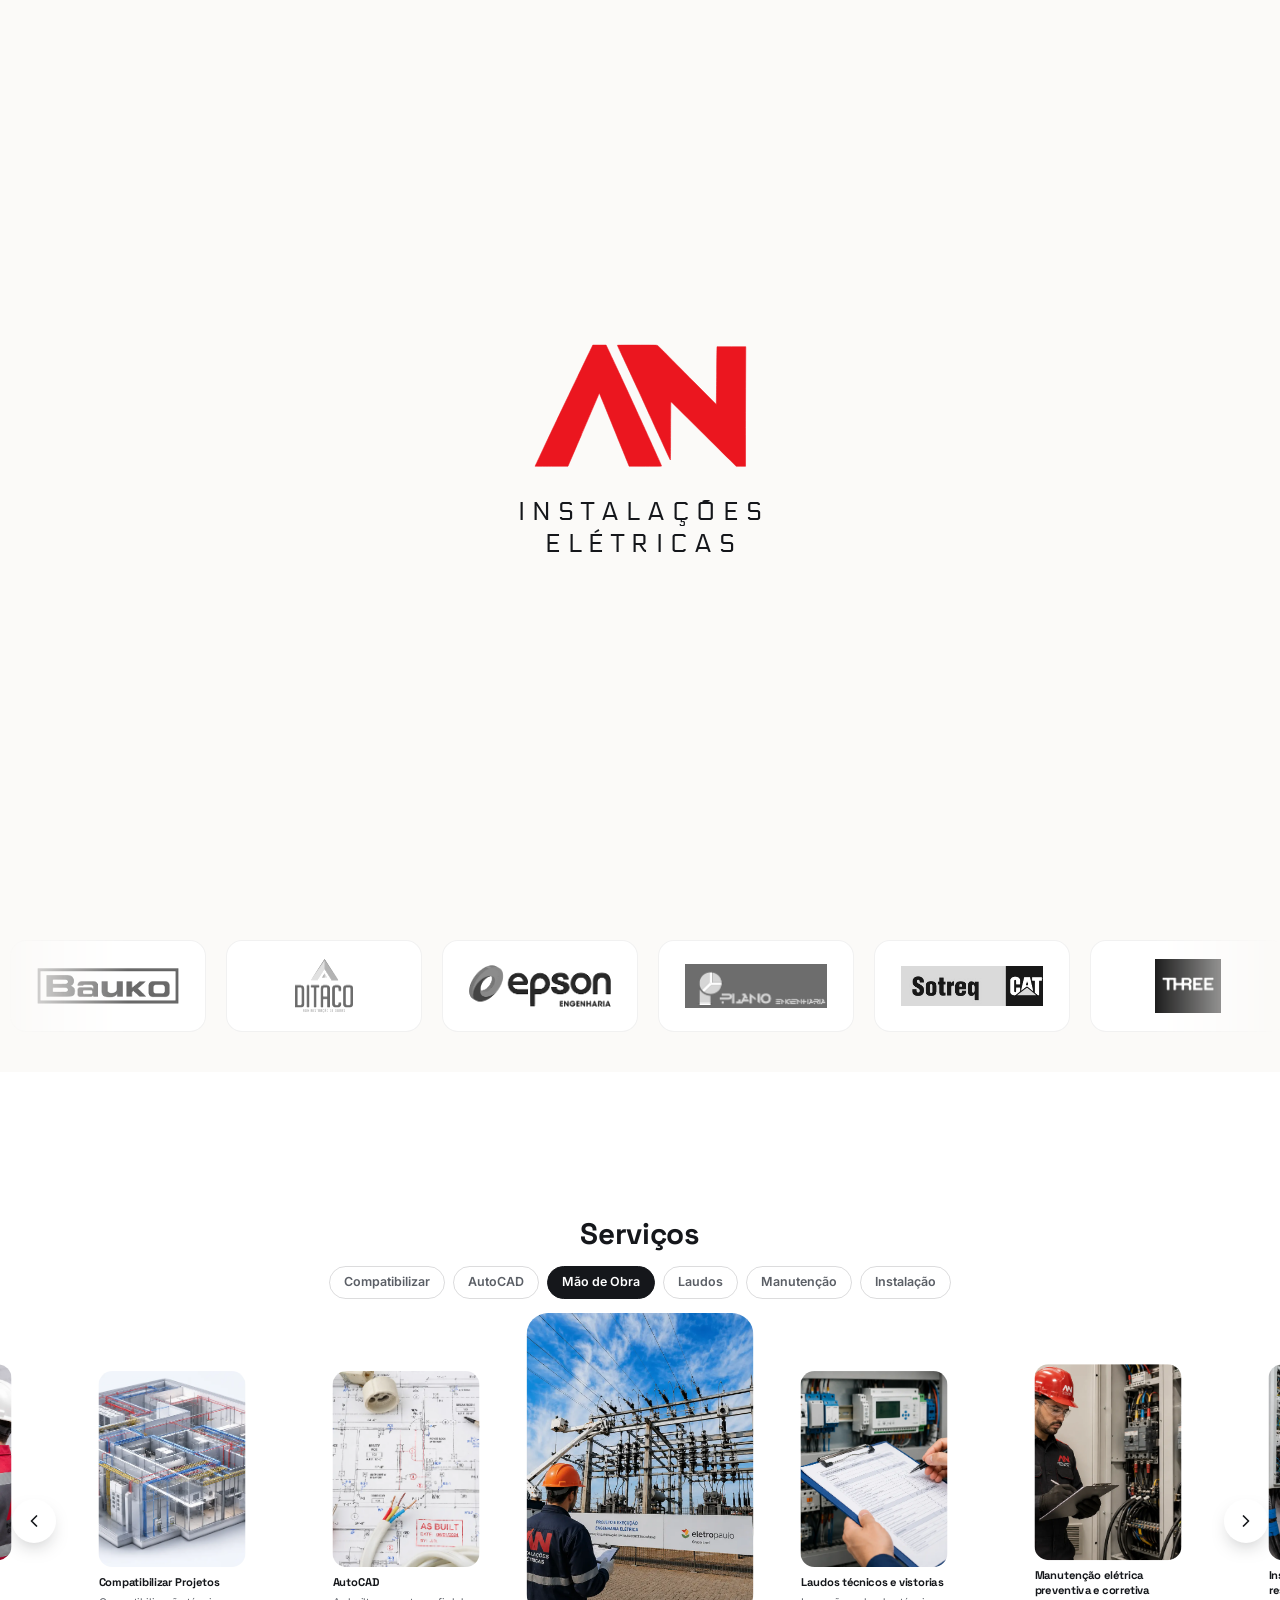
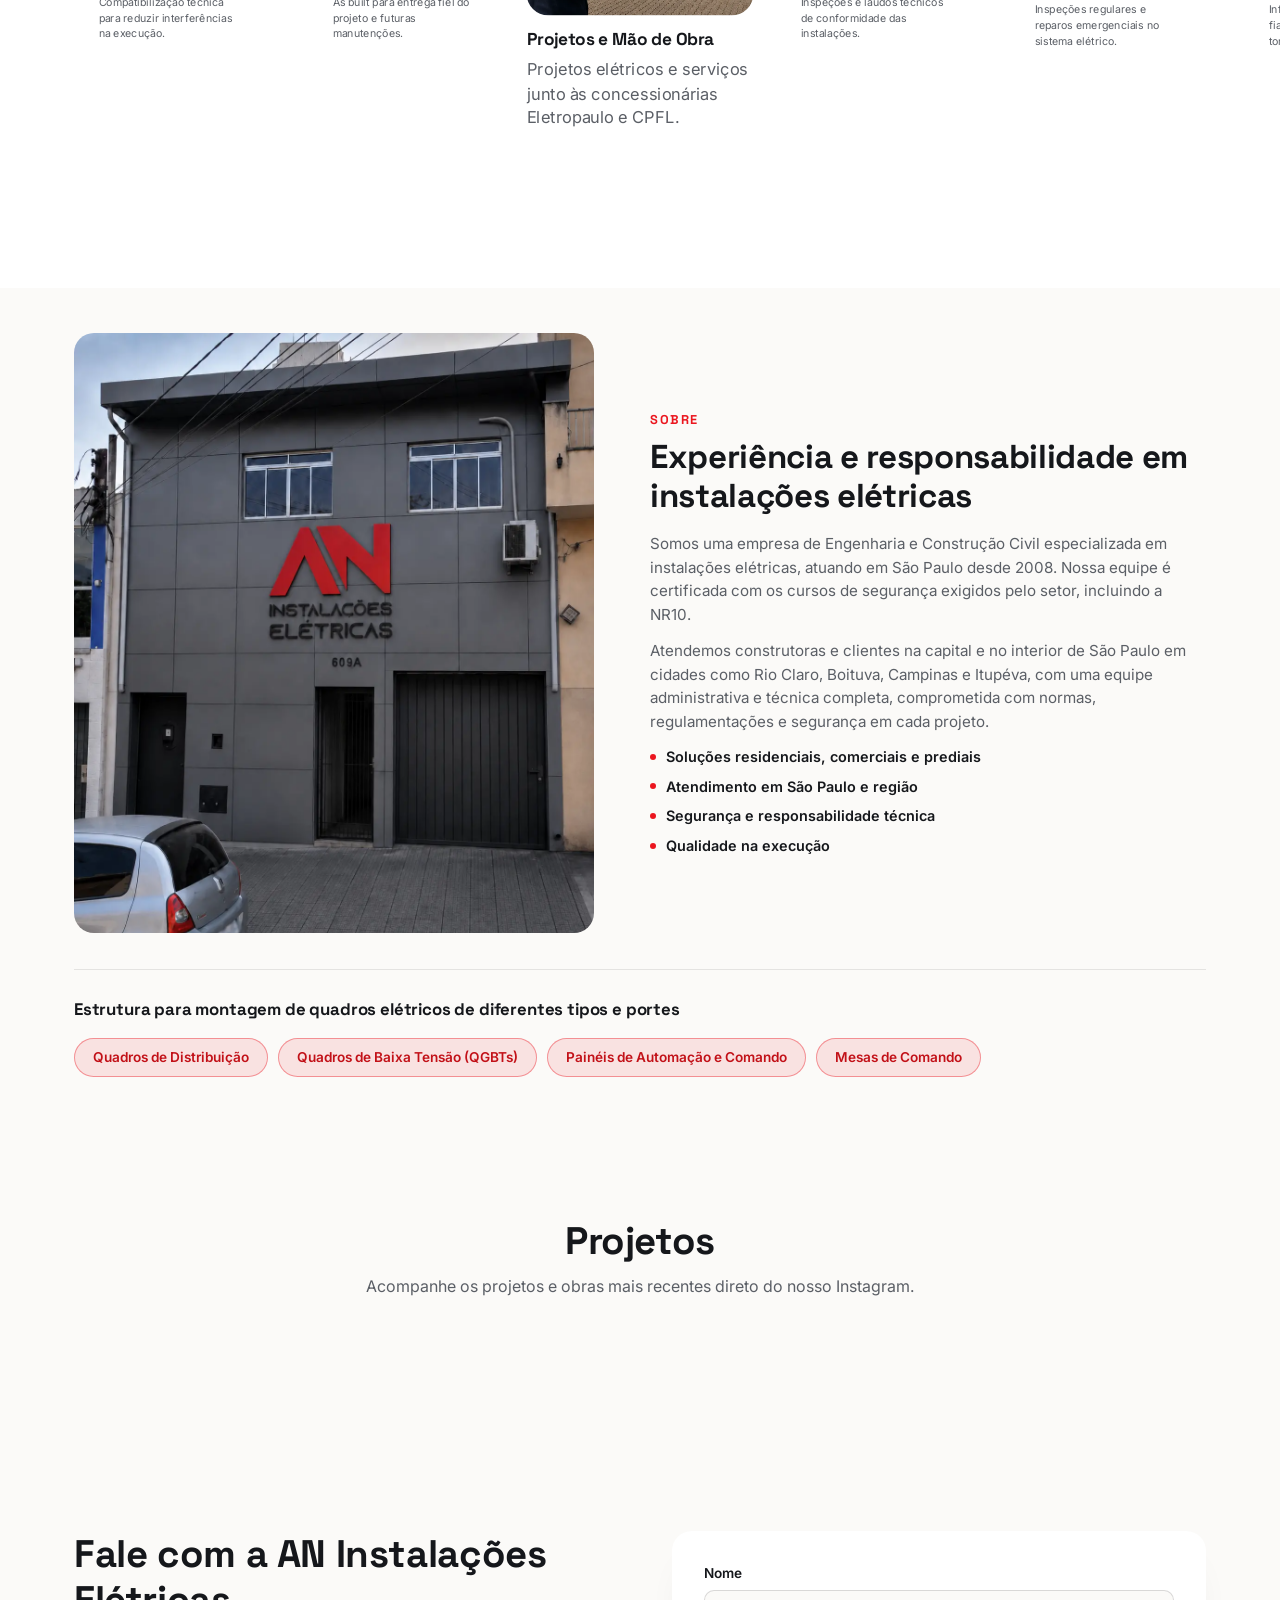
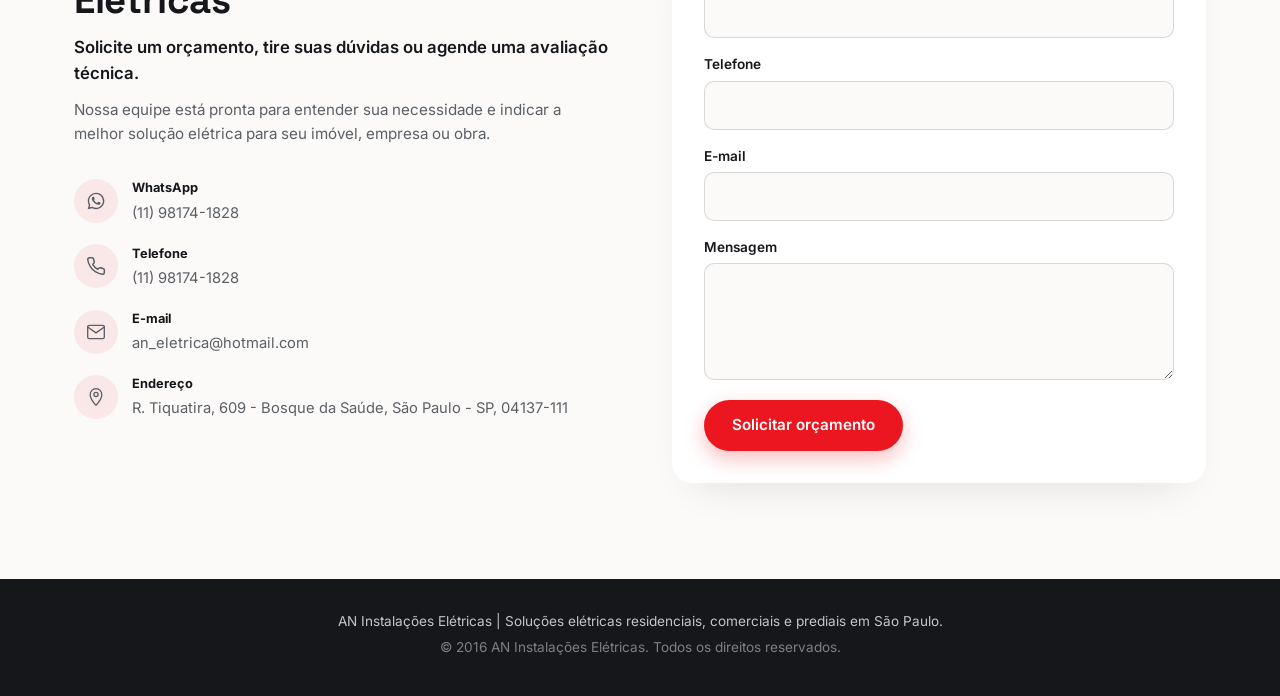
<file: index.html>
<!doctype html>
<html lang="pt-BR">
<head>
<meta charset="UTF-8">
<meta name="viewport" content="width=device-width, initial-scale=1.0">
<title>AN Instalações Elétricas | Instalações e Manutenção Elétrica em São Paulo</title>
<meta name="description" content="Empresa de instalações elétricas em São Paulo com mais de 18 anos de experiência. Projetos, manutenção elétrica, laudos, vistorias e soluções para residências e empresas.">

<meta property="og:type" content="website">
<meta property="og:locale" content="pt_BR">
<meta property="og:site_name" content="AN Instalações Elétricas">
<meta property="og:title" content="AN Instalações Elétricas | Instalações e Manutenção Elétrica em São Paulo">
<meta property="og:description" content="Empresa de instalações elétricas em São Paulo com mais de 18 anos de experiência. Projetos, manutenção elétrica, laudos, vistorias e soluções para residências e empresas.">
<meta property="og:image" content="logo.webp">
<!-- TODO: definir og:url quando o domínio final for escolhido -->

<link rel="icon" href="logo.webp" type="image/webp">

<link rel="preconnect" href="https://fonts.googleapis.com">
<link rel="preconnect" href="https://fonts.gstatic.com" crossorigin>
<link href="https://fonts.googleapis.com/css2?family=Space+Grotesk:wght@500;600;700&family=Inter:wght@400;500;600;700;800&family=Electrolize&display=swap" rel="stylesheet">

<link rel="stylesheet" href="style.css">

<!-- ═══════════ Schema.org LocalBusiness ═══════════ -->
<script type="application/ld+json">
{
  "@context": "https://schema.org",
  "@type": "LocalBusiness",
  "name": "AN Instalações Elétricas",
  "legalName": "AN Instalações Elétricas",
  "taxID": "09.420.215/0001-36",
  "foundingDate": "2008-02-11",
  "description": "Empresa de instalações elétricas em São Paulo, especializada em projetos, manutenções, vistorias, laudos e soluções elétricas residenciais, comerciais e prediais.",
  "telephone": "+55 11 98174-1828",
  "email": "an_eletrica@hotmail.com",
  "address": {
    "@type": "PostalAddress",
    "streetAddress": "R. Tiquatira, 609 - Bosque da Saúde",
    "addressLocality": "São Paulo",
    "addressRegion": "SP",
    "postalCode": "04137-111",
    "addressCountry": "BR"
  },
  "areaServed": {
    "@type": "City",
    "name": "São Paulo"
  },
  "priceRange": "$$",
  "serviceType": [
    "Instalações elétricas",
    "Manutenção elétrica",
    "Projetos elétricos",
    "Laudos elétricos",
    "Vistorias elétricas",
    "Quadros elétricos",
    "Painéis elétricos"
  ]
}
</script>

<!-- ═══════════ Google Tag Manager ═══════════ -->
<!-- TODO: colar aqui o snippet <head> do GTM (GTM-XXXXXXX) -->
</head>
<body class="is-loading">

<!-- TODO: colar aqui o snippet <body> (noscript) do Google Tag Manager -->

<!-- ═══════════ Preloader ═══════════ -->
<div class="preloader" id="preloader">
  <svg class="logo-icon" viewBox="0 0 1080 650" xmlns="http://www.w3.org/2000/svg">
    <g transform="translate(0,650) scale(0.1,-0.1)">
      <path pathLength="100" d="M3027 6083 c-31 -65 -112 -233 -180 -373 -69 -140 -170 -349 -225
-465 -54 -115 -185 -388 -290 -605 -330 -687 -914 -1907 -1012 -2115 -21 -44
-66 -138 -100 -210 -139 -290 -442 -932 -595 -1260 -18 -38 -88 -187 -155
-330 -67 -143 -144 -307 -171 -364 -27 -57 -49 -106 -49 -108 0 -2 363 -2 807
-1 l807 3 88 205 c49 113 143 331 210 485 66 154 135 314 153 355 18 41 111
257 205 480 168 395 698 1635 725 1695 7 17 39 91 70 165 32 74 64 151 72 170
12 26 17 31 23 19 5 -8 66 -154 135 -325 69 -170 154 -379 189 -464 139 -339
371 -911 484 -1190 65 -162 193 -477 285 -700 91 -223 210 -515 264 -650 l99
-245 797 -3 c603 -1 797 1 797 10 0 12 -60 150 -180 413 -89 194 -325 718
-425 940 -137 305 -159 355 -262 580 -58 127 -145 316 -193 420 -119 258 -239
519 -294 643 -67 150 -519 1128 -696 1507 -59 127 -150 322 -203 435 -162 349
-184 396 -329 703 l-142 297 -326 0 -327 0 -56 -117z M4290 6191 c0 -4 24 -59
54 -122 29 -63 113 -242 186 -399 73 -157 179 -384 235 -505 155 -331 233
-499 285 -615 26 -58 65 -141 85 -185 21 -44 89 -190 152 -325 64 -135 184
-396 268 -580 84 -184 237 -519 340 -745 103 -225 222 -486 265 -580 42 -93
99 -215 125 -270 26 -55 88 -190 137 -300 103 -227 280 -614 388 -847 41 -87
77 -158 82 -158 4 0 9 415 9 923 1 507 3 942 3 967 1 25 3 254 4 508 1 276 6
462 11 460 5 -1 58 -50 118 -107 91 -88 1889 -1871 2817 -2793 l269 -268 228
0 229 0 0 1553 c0 855 3 2175 7 2935 l6 1382 -705 0 -706 0 -6 -142 c-3 -79
-9 -597 -12 -1153 -4 -555 -10 -1129 -13 -1274 l-6 -264 -1095 1104 c-602 607
-1243 1254 -1425 1438 -218 220 -344 340 -370 352 -38 18 -83 19 -1002 19
-530 0 -963 -4 -963 -9z"/>
    </g>
  </svg>
  <div class="wordmark">
    <div class="wordmark-line" data-text="INSTALAÇÕES" data-line="0"></div>
    <div class="wordmark-line" data-text="ELÉTRICAS" data-line="1"></div>
  </div>
</div>

<!-- ═══════════ Header ═══════════ -->
<header class="site-header">
  <div class="container header-inner">
    <a href="#inicio" class="logo" aria-label="AN Instalações Elétricas — início">
      <svg class="logo-mark" viewBox="0 0 1080 650" xmlns="http://www.w3.org/2000/svg" aria-hidden="true">
        <g transform="translate(0,650) scale(0.1,-0.1)">
          <path d="M3027 6083 c-31 -65 -112 -233 -180 -373 -69 -140 -170 -349 -225
-465 -54 -115 -185 -388 -290 -605 -330 -687 -914 -1907 -1012 -2115 -21 -44
-66 -138 -100 -210 -139 -290 -442 -932 -595 -1260 -18 -38 -88 -187 -155
-330 -67 -143 -144 -307 -171 -364 -27 -57 -49 -106 -49 -108 0 -2 363 -2 807
-1 l807 3 88 205 c49 113 143 331 210 485 66 154 135 314 153 355 18 41 111
257 205 480 168 395 698 1635 725 1695 7 17 39 91 70 165 32 74 64 151 72 170
12 26 17 31 23 19 5 -8 66 -154 135 -325 69 -170 154 -379 189 -464 139 -339
371 -911 484 -1190 65 -162 193 -477 285 -700 91 -223 210 -515 264 -650 l99
-245 797 -3 c603 -1 797 1 797 10 0 12 -60 150 -180 413 -89 194 -325 718
-425 940 -137 305 -159 355 -262 580 -58 127 -145 316 -193 420 -119 258 -239
519 -294 643 -67 150 -519 1128 -696 1507 -59 127 -150 322 -203 435 -162 349
-184 396 -329 703 l-142 297 -326 0 -327 0 -56 -117z M4290 6191 c0 -4 24 -59
54 -122 29 -63 113 -242 186 -399 73 -157 179 -384 235 -505 155 -331 233
-499 285 -615 26 -58 65 -141 85 -185 21 -44 89 -190 152 -325 64 -135 184
-396 268 -580 84 -184 237 -519 340 -745 103 -225 222 -486 265 -580 42 -93
99 -215 125 -270 26 -55 88 -190 137 -300 103 -227 280 -614 388 -847 41 -87
77 -158 82 -158 4 0 9 415 9 923 1 507 3 942 3 967 1 25 3 254 4 508 1 276 6
462 11 460 5 -1 58 -50 118 -107 91 -88 1889 -1871 2817 -2793 l269 -268 228
0 229 0 0 1553 c0 855 3 2175 7 2935 l6 1382 -705 0 -706 0 -6 -142 c-3 -79
-9 -597 -12 -1153 -4 -555 -10 -1129 -13 -1274 l-6 -264 -1095 1104 c-602 607
-1243 1254 -1425 1438 -218 220 -344 340 -370 352 -38 18 -83 19 -1002 19
-530 0 -963 -4 -963 -9z"/>
        </g>
      </svg>
      <span class="logo-text"><strong>Instalações Elétricas</strong></span>
    </a>

    <nav class="nav-menu" id="navMenu">
      <a href="#inicio">Início</a>
      <a href="#clientes">Clientes</a>
      <a href="#servicos">Serviços</a>
      <a href="#sobre">Sobre</a>
      <a href="#projetos">Projetos</a>
      <a href="#contato">Contato</a>
    </nav>

    <div class="header-actions">
      <a href="#contato" class="btn btn-primary btn-sm">Solicitar orçamento</a>
      <button class="nav-toggle" id="navToggle" aria-label="Abrir menu" aria-expanded="false" aria-controls="navMenu">
        <span></span><span></span><span></span>
      </button>
    </div>
  </div>
</header>

<main>
  <!-- ═══════════ Hero / Início ═══════════ -->
  <section id="inicio" class="hero">
    <div class="hero-carousel" id="heroCarousel" aria-hidden="true">
      <div class="hero-carousel-timer">
        <span class="hero-timer-bar"></span>
        <span class="hero-timer-bar"></span>
        <span class="hero-timer-bar"></span>
      </div>

      <div class="hero-slide is-active">
        <img src="imghero.jpg" alt="Obra com infraestrutura elétrica e hidráulica aparente" loading="eager">
      </div>
      <div class="hero-slide">
        <img src="img2.webp" alt="Quadro elétrico aberto com fiação e disjuntores" loading="lazy">
      </div>
      <div class="hero-slide">
        <img src="img3.jpg" alt="Obra com infraestrutura hidráulica e elétrica subterrânea" loading="lazy">
      </div>
    </div>

    <div class="container hero-inner">
      <div class="hero-actions">
        <a href="https://wa.me/5511981741828?text=Ol%C3%A1!%20Gostaria%20de%20solicitar%20um%20or%C3%A7amento." class="btn btn-whatsapp" data-track="click_whatsapp" target="_blank" rel="noopener">
          <svg viewBox="0 0 24 24" width="20" height="20" aria-hidden="true"><path fill="currentColor" d="M12.04 2C6.58 2 2.13 6.45 2.13 11.91c0 1.75.46 3.39 1.26 4.81L2 22l5.42-1.42a9.86 9.86 0 0 0 4.62 1.18h.01c5.46 0 9.9-4.45 9.9-9.91 0-2.65-1.03-5.14-2.9-7.01A9.82 9.82 0 0 0 12.04 2m0 1.67c2.2 0 4.26.86 5.82 2.42a8.19 8.19 0 0 1 2.41 5.82c0 4.54-3.7 8.24-8.25 8.24a8.2 8.2 0 0 1-4.19-1.15l-.3-.18-3.12.82.83-3.04-.2-.31a8.18 8.18 0 0 1-1.25-4.36c0-4.55 3.7-8.26 8.25-8.26M8.53 6.87c-.17 0-.45.06-.68.32-.23.25-.9.88-.9 2.14 0 1.26.92 2.48 1.05 2.65.13.17 1.8 2.87 4.45 3.91 2.2.87 2.65.7 3.13.65.48-.04 1.55-.63 1.77-1.24.22-.61.22-1.13.15-1.24-.06-.11-.24-.17-.5-.3-.26-.13-1.55-.77-1.79-.86-.24-.09-.41-.13-.59.13-.17.26-.67.86-.82 1.03-.15.17-.3.19-.56.06-.26-.13-1.09-.4-2.08-1.28-.77-.68-1.29-1.53-1.44-1.79-.15-.26-.02-.4.11-.53.12-.12.26-.3.39-.45.13-.15.17-.26.26-.43.09-.17.04-.32-.02-.45-.06-.13-.59-1.45-.82-1.98-.21-.51-.42-.44-.59-.45-.15-.01-.32-.01-.49-.01Z"/></svg>
          Falar no WhatsApp
        </a>
      </div>
    </div>
  </section>

  <!-- ═══════════ Clientes ═══════════ -->
  <section id="clientes" class="clientes-strip">
    <div class="clientes-viewport">
      <div class="clientes-track">
        <div class="clientes-group">
          <div class="cliente-logo"><img src="logos-clientes/bauko.png" alt="Bauko" loading="lazy"></div>
          <div class="cliente-logo"><img src="logos-clientes/ditaco.png" alt="Ditaco Administração de Obras" loading="lazy"></div>
          <div class="cliente-logo"><img src="logos-clientes/epson-engenharia.png" alt="Epson Engenharia" loading="lazy"></div>
          <div class="cliente-logo"><img src="logos-clientes/plano-engenharia.gif" alt="Plano Engenharia" loading="lazy"></div>
          <div class="cliente-logo"><img src="logos-clientes/sotreq-cat.jpg" alt="Sotreq Cat" loading="lazy"></div>
          <div class="cliente-logo"><img src="logos-clientes/three.jpg" alt="Three" loading="lazy"></div>
          <div class="cliente-logo"><img src="logos-clientes/thz.jpg" alt="TH7" loading="lazy"></div>
          <div class="cliente-logo"><img src="logos-clientes/unisa.png" alt="Unisa - Universidade Santo Amaro" loading="lazy"></div>
        </div>
        <div class="clientes-group" aria-hidden="true">
          <div class="cliente-logo"><img src="logos-clientes/bauko.png" alt="" loading="lazy"></div>
          <div class="cliente-logo"><img src="logos-clientes/ditaco.png" alt="" loading="lazy"></div>
          <div class="cliente-logo"><img src="logos-clientes/epson-engenharia.png" alt="" loading="lazy"></div>
          <div class="cliente-logo"><img src="logos-clientes/plano-engenharia.gif" alt="" loading="lazy"></div>
          <div class="cliente-logo"><img src="logos-clientes/sotreq-cat.jpg" alt="" loading="lazy"></div>
          <div class="cliente-logo"><img src="logos-clientes/three.jpg" alt="" loading="lazy"></div>
          <div class="cliente-logo"><img src="logos-clientes/thz.jpg" alt="" loading="lazy"></div>
          <div class="cliente-logo"><img src="logos-clientes/unisa.png" alt="" loading="lazy"></div>
        </div>
      </div>
    </div>
  </section>

  <!-- ═══════════ Serviços ═══════════ -->
  <section id="servicos" class="servicos">
    <div class="container">
      <div class="servicos-head">
        <h2 class="servicos-title">Serviços</h2>
        <p class="visually-hidden">Soluções elétricas completas para sua residência, empresa ou obra. A AN Instalações Elétricas oferece serviços técnicos para instalações, manutenções, projetos, vistorias e adequações elétricas em São Paulo.</p>
      </div>

      <div class="servicos-chips">
        <button type="button" class="servico-chip" data-index="0">Compatibilizar</button>
        <button type="button" class="servico-chip" data-index="1">AutoCAD</button>
        <button type="button" class="servico-chip" data-index="2">Mão de Obra</button>
        <button type="button" class="servico-chip" data-index="3">Laudos</button>
        <button type="button" class="servico-chip" data-index="4">Manutenção</button>
        <button type="button" class="servico-chip" data-index="5">Instalação</button>
      </div>
    </div>

    <div class="servicos-carousel">
      <button type="button" class="servico-arrow servico-arrow-prev" id="servicosPrev" aria-label="Serviço anterior">
        <svg viewBox="0 0 24 24" width="20" height="20" fill="none" stroke="currentColor" stroke-width="2" stroke-linecap="round" stroke-linejoin="round"><polyline points="15 18 9 12 15 6"/></svg>
      </button>

      <div class="servicos-track" id="servicosTrack">
      <div class="servicos-list" id="servicosList">
        <article class="servico-card">
          <div class="servico-media">
            <img src="serviços/compatibilizacao-projetos.webp" alt="Compatibilização de projetos elétricos" loading="lazy" draggable="false">
          </div>
          <div class="servico-info">
            <h3>Compatibilizar Projetos</h3>
            <p>Compatibilização técnica para reduzir interferências na execução.</p>
          </div>
        </article>

        <article class="servico-card">
          <div class="servico-media">
            <img src="serviços/asbuilt.webp" alt="Projeto as built em AutoCAD" loading="lazy" draggable="false">
          </div>
          <div class="servico-info">
            <h3>AutoCAD</h3>
            <p>As built para entrega fiel do projeto e futuras manutenções.</p>
          </div>
        </article>

        <article class="servico-card">
          <div class="servico-media">
            <img src="serviços/projetos-mao-de-obra.webp" alt="Projeto elétrico e execução junto às concessionárias" loading="lazy" draggable="false">
          </div>
          <div class="servico-info">
            <h3>Projetos e Mão de Obra</h3>
            <p>Projetos elétricos e serviços junto às concessionárias Eletropaulo e CPFL.</p>
          </div>
        </article>

        <article class="servico-card">
          <div class="servico-media">
            <img src="serviços/laudo-vistoria.webp" alt="Laudo técnico e vistoria elétrica" loading="lazy" draggable="false">
          </div>
          <div class="servico-info">
            <h3>Laudos técnicos e vistorias</h3>
            <p>Inspeções e laudos técnicos de conformidade das instalações.</p>
          </div>
        </article>

        <article class="servico-card">
          <div class="servico-media">
            <img src="serviços/manutencao-preventiva-corretiva.webp" alt="Manutenção elétrica preventiva e corretiva" loading="lazy" draggable="false">
          </div>
          <div class="servico-info">
            <h3>Manutenção elétrica preventiva e corretiva</h3>
            <p>Inspeções regulares e reparos emergenciais no sistema elétrico.</p>
          </div>
        </article>

        <article class="servico-card">
          <div class="servico-media">
            <img src="serviços/instalacao-residencial-predial.webp" alt="Instalação elétrica residencial e predial" loading="lazy" draggable="false">
          </div>
          <div class="servico-info">
            <h3>Instalação elétrica residencial e predial</h3>
            <p>Infraestrutura completa: fiação, pontos de luz, tomadas e quadros.</p>
          </div>
        </article>
      </div>
      </div>

      <button type="button" class="servico-arrow servico-arrow-next" id="servicosNext" aria-label="Próximo serviço">
        <svg viewBox="0 0 24 24" width="20" height="20" fill="none" stroke="currentColor" stroke-width="2" stroke-linecap="round" stroke-linejoin="round"><polyline points="9 18 15 12 9 6"/></svg>
      </button>
    </div>
  </section>

  <!-- ═══════════ Sobre ═══════════ -->
  <section id="sobre" class="sobre">
    <div class="container">
      <div class="sobre-top">
        <div class="sobre-image">
          <img src="sobre nós/sobre.webp" alt="Sede da AN Instalações Elétricas em São Paulo" loading="lazy">
        </div>
        <div class="sobre-content">
          <span class="sobre-eyebrow">Sobre</span>
          <h2 class="sobre-title">Experiência e responsabilidade em instalações elétricas</h2>
          <p>Somos uma empresa de Engenharia e Construção Civil especializada em instalações elétricas, atuando em São Paulo desde 2008. Nossa equipe é certificada com os cursos de segurança exigidos pelo setor, incluindo a NR10.</p>
          <p>Atendemos construtoras e clientes na capital e no interior de São Paulo em cidades como Rio Claro, Boituva, Campinas e Itupéva, com uma equipe administrativa e técnica completa, comprometida com normas, regulamentações e segurança em cada projeto.</p>

          <ul class="sobre-diferenciais">
            <li>Soluções residenciais, comerciais e prediais</li>
            <li>Atendimento em São Paulo e região</li>
            <li>Segurança e responsabilidade técnica</li>
            <li>Qualidade na execução</li>
          </ul>
        </div>
      </div>

      <div class="sobre-quadros">
        <h3>Estrutura para montagem de quadros elétricos de diferentes tipos e portes</h3>
        <ul class="sobre-quadros-list">
          <li>Quadros de Distribuição</li>
          <li>Quadros de Baixa Tensão (QGBTs)</li>
          <li>Painéis de Automação e Comando</li>
          <li>Mesas de Comando</li>
        </ul>
      </div>
    </div>
  </section>

  <!-- ═══════════ Projetos ═══════════ -->
  <section id="projetos" class="projetos">
    <div class="container">
      <div class="projetos-head">
        <h2 class="projetos-title">Projetos</h2>
        <p class="projetos-subtitle">Acompanhe os projetos e obras mais recentes direto do nosso Instagram.</p>
      </div>

      <div class="instagram-feed" id="instagramFeed">
        <!-- Elfsight Instagram Feed | Untitled Instagram Feed -->
        <script src="https://elfsightcdn.com/platform.js" async></script>
        <div class="elfsight-app-44bc2db8-6b4a-458e-863a-14f435dfb510" data-elfsight-app-lazy></div>
      </div>
    </div>
  </section>

  <!-- ═══════════ Contato ═══════════ -->
  <section id="contato" class="contato">
    <div class="container contato-inner">
      <div class="contato-content">
        <h2 class="contato-title">Fale com a AN Instalações Elétricas</h2>
        <p class="contato-subtitle">Solicite um orçamento, tire suas dúvidas ou agende uma avaliação técnica.</p>
        <p class="contato-support">Nossa equipe está pronta para entender sua necessidade e indicar a melhor solução elétrica para seu imóvel, empresa ou obra.</p>

        <ul class="contato-info">
          <li>
            <span class="contato-info-icon">
              <svg viewBox="0 0 24 24" width="20" height="20" fill="currentColor"><path d="M12.04 2C6.58 2 2.13 6.45 2.13 11.91c0 1.75.46 3.39 1.26 4.81L2 22l5.42-1.42a9.86 9.86 0 0 0 4.62 1.18h.01c5.46 0 9.9-4.45 9.9-9.91 0-2.65-1.03-5.14-2.9-7.01A9.82 9.82 0 0 0 12.04 2m0 1.67c2.2 0 4.26.86 5.82 2.42a8.19 8.19 0 0 1 2.41 5.82c0 4.54-3.7 8.24-8.25 8.24a8.2 8.2 0 0 1-4.19-1.15l-.3-.18-3.12.82.83-3.04-.2-.31a8.18 8.18 0 0 1-1.25-4.36c0-4.55 3.7-8.26 8.25-8.26M8.53 6.87c-.17 0-.45.06-.68.32-.23.25-.9.88-.9 2.14 0 1.26.92 2.48 1.05 2.65.13.17 1.8 2.87 4.45 3.91 2.2.87 2.65.7 3.13.65.48-.04 1.55-.63 1.77-1.24.22-.61.22-1.13.15-1.24-.06-.11-.24-.17-.5-.3-.26-.13-1.55-.77-1.79-.86-.24-.09-.41-.13-.59.13-.17.26-.67.86-.82 1.03-.15.17-.3.19-.56.06-.26-.13-1.09-.4-2.08-1.28-.77-.68-1.29-1.53-1.44-1.79-.15-.26-.02-.4.11-.53.12-.12.26-.3.39-.45.13-.15.17-.26.26-.43.09-.17.04-.32-.02-.45-.06-.13-.59-1.45-.82-1.98-.21-.51-.42-.44-.59-.45-.15-.01-.32-.01-.49-.01Z"/></svg>
            </span>
            <div>
              <strong>WhatsApp</strong>
              <a href="https://wa.me/5511981741828?text=Ol%C3%A1!%20Gostaria%20de%20solicitar%20um%20or%C3%A7amento." data-track="click_whatsapp" target="_blank" rel="noopener">(11) 98174-1828</a>
            </div>
          </li>
          <li>
            <span class="contato-info-icon">
              <svg viewBox="0 0 24 24" width="20" height="20" fill="none" stroke="currentColor" stroke-width="1.8" stroke-linecap="round" stroke-linejoin="round"><path d="M22 16.92v3a2 2 0 0 1-2.18 2 19.79 19.79 0 0 1-8.63-3.07 19.5 19.5 0 0 1-6-6 19.79 19.79 0 0 1-3.07-8.67A2 2 0 0 1 4.11 2h3a2 2 0 0 1 2 1.72c.13.96.36 1.9.7 2.81a2 2 0 0 1-.45 2.11L8.09 9.91a16 16 0 0 0 6 6l1.27-1.27a2 2 0 0 1 2.11-.45c.9.34 1.85.57 2.81.7A2 2 0 0 1 22 16.92Z"/></svg>
            </span>
            <div>
              <strong>Telefone</strong>
              <a href="tel:+5511981741828" data-track="click_phone">(11) 98174-1828</a>
            </div>
          </li>
          <li>
            <span class="contato-info-icon">
              <svg viewBox="0 0 24 24" width="20" height="20" fill="none" stroke="currentColor" stroke-width="1.6" stroke-linecap="round" stroke-linejoin="round"><rect x="2" y="4" width="20" height="16" rx="2"/><path d="M2 6l10 7 10-7"/></svg>
            </span>
            <div>
              <strong>E-mail</strong>
              <a href="mailto:an_eletrica@hotmail.com" data-track="click_email">an_eletrica@hotmail.com</a>
            </div>
          </li>
          <li>
            <span class="contato-info-icon">
              <svg viewBox="0 0 24 24" width="20" height="20" fill="none" stroke="currentColor" stroke-width="1.6" stroke-linecap="round" stroke-linejoin="round"><path d="M12 22s7-7.5 7-13a7 7 0 1 0-14 0c0 5.5 7 13 7 13z"/><circle cx="12" cy="9" r="2.5"/></svg>
            </span>
            <div>
              <strong>Endereço</strong>
              <span>R. Tiquatira, 609 - Bosque da Saúde, São Paulo - SP, 04137-111</span>
            </div>
          </li>
        </ul>
      </div>

      <form class="contato-form" id="contatoForm" action="https://formsubmit.co/an_eletrica@hotmail.com" method="POST">
        <input type="hidden" name="_subject" value="Novo contato pelo site — AN Instalações Elétricas">
        <input type="hidden" name="_template" value="table">

        <label>
          Nome
          <input type="text" name="nome" required>
        </label>
        <label>
          Telefone
          <input type="tel" name="telefone" required>
        </label>
        <label>
          E-mail
          <input type="email" name="email" required>
        </label>
        <label>
          Mensagem
          <textarea name="mensagem" rows="4" required></textarea>
        </label>

        <button type="submit" class="btn btn-primary">Solicitar orçamento</button>
      </form>
    </div>
  </section>
</main>

<footer class="site-footer">
  <div class="container footer-inner">
    <p>AN Instalações Elétricas | Soluções elétricas residenciais, comerciais e prediais em São Paulo.</p>
    <p class="footer-copy">© 2016 AN Instalações Elétricas. Todos os direitos reservados.</p>
  </div>
</footer>

<script src="script.js?v=20260720"></script>
</body>
</html>
</file>
<file: style.css>
/* ═══════════════════════════════════════════════
   A.N. Instalações Elétricas — style.css
   ═══════════════════════════════════════════════ */

/* ---------- Reset ---------- */
*, *::before, *::after { box-sizing: border-box; }
html { scroll-behavior: smooth; }
body, h1, h2, h3, h4, p, ul, figure { margin: 0; }
ul { list-style: none; padding: 0; }
img, video { max-width: 100%; display: block; }
a { text-decoration: none; color: inherit; }
button { font: inherit; border: none; background: none; cursor: pointer; }

.visually-hidden {
  position: absolute !important;
  width: 1px; height: 1px;
  padding: 0; margin: -1px;
  overflow: hidden;
  clip: rect(0, 0, 0, 0);
  white-space: nowrap;
  border: 0;
}

/* ---------- Variáveis ---------- */
:root {
  --color-primary: #EB161F;
  --color-primary-dark: #C21118;
  --color-dark: #15171B;
  --color-bg: #FBFAF8;
  --color-bg-rgb: 251, 250, 248;
  --color-bg-alt: #F1F0EC;
  --color-text: #1A1A1A;
  --color-text-muted: #5B5F66;
  --color-whatsapp: #25D366;

  --font-body: 'Inter', sans-serif;
  --font-heading: 'Space Grotesk', sans-serif;
  --font-display: 'Electrolize', sans-serif;

  --container-width: 1180px;
  --header-height: 84px;
}

body {
  font-family: var(--font-body);
  color: var(--color-text);
  background: var(--color-bg);
  line-height: 1.5;
}

h1, h2, h3, .logo-text {
  font-family: var(--font-heading);
  letter-spacing: -0.01em;
}

body.is-loading { overflow: hidden; height: 100vh; height: 100dvh; }

.container {
  width: 100%;
  max-width: var(--container-width);
  margin-inline: auto;
  padding-inline: 24px;
}

section, .site-footer { scroll-margin-top: var(--header-height); }

/* ---------- Botões ---------- */
.btn {
  display: inline-flex;
  align-items: center;
  gap: 8px;
  padding: 14px 28px;
  border-radius: 999px;
  font-weight: 600;
  font-size: 0.95rem;
  transition: transform 0.2s ease, box-shadow 0.2s ease, background 0.2s ease;
  white-space: nowrap;
}
.btn:hover { transform: translateY(-2px); }

.btn-primary {
  background: var(--color-primary);
  color: #fff;
  box-shadow: 0 8px 20px rgba(235, 22, 31, 0.28);
}
.btn-primary:hover { background: var(--color-primary-dark); }

.btn-whatsapp {
  background: var(--color-whatsapp);
  color: #fff;
  box-shadow: 0 8px 20px rgba(37, 211, 102, 0.28);
}
.btn-whatsapp:hover { background: #1fb856; }

.btn-sm { padding: 10px 20px; font-size: 0.85rem; }

/* ---------- Preloader ---------- */
.preloader {
  position: fixed;
  inset: 0;
  display: flex;
  flex-direction: column;
  align-items: center;
  justify-content: center;
  gap: 1.6rem;
  background: var(--color-bg);
  z-index: 999;
  transition: opacity 0.6s ease;
}
.preloader.is-hidden { opacity: 0; pointer-events: none; }

.preloader .logo-icon { width: min(220px, 55vw); height: auto; }
.preloader .logo-icon path {
  fill: var(--color-primary);
  fill-opacity: 0;
  stroke: var(--color-primary);
  stroke-width: 28;
  stroke-linejoin: round;
  stroke-dasharray: 100;
  stroke-dashoffset: 100;
  animation:
    draw-icon 1.1s cubic-bezier(0.65, 0, 0.35, 1) forwards,
    fill-icon 0.5s ease 1.0s forwards;
}
@keyframes draw-icon { to { stroke-dashoffset: 0; } }
@keyframes fill-icon { to { fill-opacity: 1; } }

.preloader .wordmark {
  font-family: var(--font-display);
  text-align: center;
  color: var(--color-dark);
  line-height: 1.25;
}
.preloader .wordmark-line {
  font-size: clamp(1.1rem, 4vw, 1.6rem);
  letter-spacing: 0.28em;
  text-transform: uppercase;
  padding-left: 0.28em;
}
.preloader .wordmark-line .letter {
  display: inline-block;
  opacity: 0;
  transform: translateY(8px);
  animation: letter-in 0.45s ease forwards;
}
@keyframes letter-in { to { opacity: 1; transform: translateY(0); } }

@media (prefers-reduced-motion: reduce) {
  .preloader .logo-icon path { animation: none; stroke-dashoffset: 0; fill-opacity: 1; }
  .preloader .wordmark-line .letter { animation: none; opacity: 1; transform: none; }
  .preloader { transition: opacity 0.2s ease; }
}

/* ---------- Header ---------- */
.site-header {
  position: fixed;
  top: 0;
  left: 0;
  right: 0;
  z-index: 100;
  height: var(--header-height);
  background: rgba(251, 250, 248, 0.85);
  backdrop-filter: blur(8px);
  border-bottom: 1px solid rgba(21, 23, 27, 0.06);
}

.header-inner {
  height: 100%;
  display: flex;
  align-items: center;
  justify-content: space-between;
  gap: 24px;
}

.logo {
  display: flex;
  align-items: center;
  gap: 10px;
  flex-shrink: 0;
}
.logo-mark { width: 48px; height: auto; }
.logo-mark path { fill: var(--color-primary); }
.logo-text {
  font-size: 1.05rem;
  letter-spacing: 0.02em;
  color: var(--color-dark);
  white-space: nowrap;
}
.logo-text strong { font-weight: 800; }

.nav-menu {
  display: flex;
  align-items: center;
  gap: 32px;
  margin-inline: auto;
}
.nav-menu a {
  font-size: 0.92rem;
  font-weight: 500;
  color: var(--color-text);
  position: relative;
  padding: 4px 0;
}
.nav-menu a::after {
  content: '';
  position: absolute;
  left: 0; bottom: 0;
  width: 0; height: 2px;
  background: var(--color-primary);
  transition: width 0.2s ease;
}
.nav-menu a:hover::after { width: 100%; }

.header-actions { display: flex; align-items: center; gap: 16px; }

.nav-toggle {
  display: none;
  flex-direction: column;
  gap: 5px;
  width: 28px;
}
.nav-toggle span {
  display: block;
  height: 2px;
  background: var(--color-dark);
  border-radius: 2px;
  transition: transform 0.25s ease, opacity 0.25s ease;
}
.nav-toggle.is-active span:nth-child(1) { transform: translateY(7px) rotate(45deg); }
.nav-toggle.is-active span:nth-child(2) { opacity: 0; }
.nav-toggle.is-active span:nth-child(3) { transform: translateY(-7px) rotate(-45deg); }

/* ---------- Hero ---------- */
.hero {
  position: relative;
  height: 100vh;
  height: 100dvh;
  overflow: hidden;
  background: var(--color-bg);
}

.hero-carousel {
  position: absolute;
  inset: 0;
  z-index: 0;
  overflow: hidden;
}
.hero-carousel::before {
  /* scrim no topo pra manter a barra de temporizador legível
     independente do brilho da foto que entrar no lugar do placeholder */
  content: '';
  position: absolute;
  top: 0; left: 0; right: 0;
  height: calc(var(--header-height) + 60px);
  background: linear-gradient(to bottom, rgba(21, 23, 27, 0.35), transparent);
  z-index: 3;
  pointer-events: none;
}

.hero-carousel-timer {
  position: absolute;
  top: calc(var(--header-height) + 20px);
  left: 20px;
  right: 20px;
  z-index: 4;
  display: flex;
  gap: 6px;
}
.hero-timer-bar {
  flex: 1;
  height: 3px;
  border-radius: 999px;
  background: rgba(255, 255, 255, 0.45);
  box-shadow: 0 0 0 1px rgba(21, 23, 27, 0.12);
  overflow: hidden;
  position: relative;
}
.hero-timer-bar::after {
  content: '';
  position: absolute;
  inset: 0;
  background: #fff;
  border-radius: inherit;
  transform: scaleX(0);
  transform-origin: left;
}
.hero-timer-bar.is-done::after { transform: scaleX(1); }
.hero-timer-bar.is-active::after {
  animation: hero-timer-fill 5s linear forwards;
}
@keyframes hero-timer-fill {
  from { transform: scaleX(0); }
  to { transform: scaleX(1); }
}
@media (prefers-reduced-motion: reduce) {
  .hero-timer-bar.is-active::after { animation: none; transform: scaleX(1); }
}

.hero-slide {
  position: absolute;
  inset: 0;
  opacity: 0;
  transition: opacity 0.6s ease;
  z-index: 1;
}
.hero-slide.is-active {
  opacity: 1;
  z-index: 2;
}
.hero-slide img {
  width: 100%;
  height: 100%;
  object-fit: cover;
}

.hero-inner {
  position: relative;
  z-index: 1;
  width: 100%;
  height: 100%;
  display: flex;
  align-items: flex-end;
  justify-content: center;
  padding-bottom: clamp(48px, 10vh, 110px);
}

.hero-actions {
  display: flex;
  flex-wrap: wrap;
  justify-content: center;
  gap: 16px;
}

/* ---------- Clientes (carrossel infinito de logos) ---------- */
.clientes-strip {
  background-image: linear-gradient(rgba(241, 240, 236, 0.8), rgba(241, 240, 236, 0.8)), url('backgroundsite.webp');
  background-size: cover;
  background-position: center;
  background-repeat: no-repeat;
  background-attachment: fixed;
  padding-block: 40px;
  overflow: hidden;
}
.clientes-viewport {
  width: 100%;
  overflow: hidden;
  -webkit-mask-image: linear-gradient(to right, transparent, #000 10%, #000 90%, transparent);
  mask-image: linear-gradient(to right, transparent, #000 10%, #000 90%, transparent);
}
.clientes-track {
  display: flex;
  width: max-content;
  animation: clientes-scroll 30s linear infinite;
}
.clientes-strip:hover .clientes-track {
  animation-play-state: paused;
}
.clientes-group {
  display: flex;
  align-items: center;
  flex-shrink: 0;
  gap: 20px;
  padding-inline: 10px;
}
.cliente-logo {
  display: flex;
  align-items: center;
  justify-content: center;
  flex-shrink: 0;
  width: 196px;
  height: 92px;
  padding: 18px 26px;
  border-radius: 16px;
  background: #fff;
  border: 1px solid rgba(21, 23, 27, 0.06);
}
.cliente-logo img {
  max-width: 100%;
  max-height: 100%;
  object-fit: contain;
  filter: grayscale(1) contrast(1.15);
  opacity: 0.9;
  transition: filter 0.25s ease, opacity 0.25s ease;
}
.cliente-logo:hover img {
  filter: grayscale(0);
  opacity: 1;
}

@keyframes clientes-scroll {
  from { transform: translateX(0); }
  to { transform: translateX(-50%); }
}

@media (prefers-reduced-motion: reduce) {
  .clientes-track { animation: none; }
}

/* ---------- Serviços ---------- */
.servicos {
  /* header é fixed e cobre 84px do topo da viewport onde a seção estiver;
     descontamos isso para o conteúdo caber inteiro numa tela, sem scroll */
  min-height: calc(100vh - var(--header-height));
  min-height: calc(100dvh - var(--header-height));
  display: flex;
  flex-direction: column;
  justify-content: center;
  padding-block: clamp(18px, 3.5vh, 56px);
  background: #fff;
}

.servicos-head { margin-bottom: clamp(6px, 1.2vh, 14px); text-align: center; }
.servicos-title {
  font-size: clamp(1.4rem, 1.4vw + 1.3vh, 2.1rem);
  font-weight: 800;
  line-height: 1.15;
  color: var(--color-dark);
}

.servicos-carousel { position: relative; }

.servicos-track {
  overflow-x: auto;
  overflow-y: visible;
  scroll-snap-type: x mandatory;
  padding-block: 4px 32px;
  scrollbar-width: none;
  padding-inline: calc(50% - 105px);
}
.servicos-track::-webkit-scrollbar { display: none; }

.servico-arrow {
  position: absolute;
  top: 50%;
  transform: translateY(-50%);
  z-index: 2;
  display: flex;
  align-items: center;
  justify-content: center;
  width: 44px;
  height: 44px;
  border-radius: 50%;
  background: #fff;
  color: var(--color-dark);
  box-shadow: 0 8px 20px -8px rgba(21, 23, 27, 0.35);
  transition: background 0.2s ease, color 0.2s ease;
}
.servico-arrow:hover { background: var(--color-primary); color: #fff; }
.servico-arrow-prev { left: 12px; }
.servico-arrow-next { right: 12px; }

@media (max-width: 640px) {
  .servico-arrow { width: 36px; height: 36px; }
  .servico-arrow-prev { left: 6px; }
  .servico-arrow-next { right: 6px; }
}

.servicos-list {
  display: flex;
  align-items: center;
  gap: 24px;
}

.servico-card {
  scroll-snap-align: center;
  flex: 0 0 auto;
  width: min(210px, 48vw);
  transform: scale(0.7);
  transition: transform 0.4s cubic-bezier(0.4, 0, 0.2, 1);
}
.servico-card.is-active {
  transform-origin: center top;
  transform: scale(1.08);
}

.servico-media {
  aspect-ratio: 3 / 4;
  border-radius: 20px;
  overflow: hidden;
  background: var(--color-dark);
  margin-bottom: 12px;
}
.servico-media img {
  width: 100%;
  height: 100%;
  object-fit: cover;
  -webkit-user-drag: none;
  user-select: none;
}

.servico-info h3 {
  font-size: 1rem;
  font-weight: 700;
  color: var(--color-dark);
  margin-bottom: 6px;
  line-height: 1.3;
}
.servico-info p {
  font-size: 0.95rem;
  color: var(--color-text-muted);
  line-height: 1.5;
}

.servicos-chips {
  display: flex;
  flex-wrap: wrap;
  justify-content: center;
  gap: 8px;
  margin-top: clamp(10px, 1.6vh, 20px);
}
.servico-chip {
  padding: 6px 14px;
  border-radius: 999px;
  border: 1px solid rgba(21, 23, 27, 0.15);
  background: transparent;
  font-size: 0.78rem;
  font-weight: 600;
  color: var(--color-text-muted);
  transition: background 0.2s ease, color 0.2s ease, border-color 0.2s ease;
}
.servico-chip:hover { border-color: var(--color-dark); color: var(--color-dark); }
.servico-chip.is-active {
  background: var(--color-dark);
  border-color: var(--color-dark);
  color: #fff;
}

/* ---------- Sobre ---------- */
.sobre {
  /* header é fixed e cobre 84px do topo — descontamos pra caber numa tela só */
  min-height: calc(100vh - var(--header-height));
  min-height: calc(100dvh - var(--header-height));
  display: flex;
  flex-direction: column;
  justify-content: center;
  background-image: linear-gradient(rgba(241, 240, 236, 0.8), rgba(241, 240, 236, 0.8)), url('backgroundsite.webp');
  background-size: cover;
  background-position: center;
  background-repeat: no-repeat;
  background-attachment: fixed;
  padding-block: clamp(28px, 5vh, 80px);
}

.sobre-top {
  display: grid;
  grid-template-columns: minmax(280px, 520px) 1fr;
  gap: 56px;
  align-items: center;
  margin-bottom: clamp(24px, 4vh, 56px);
}

.sobre-image {
  width: 100%;
  height: min(70vh, 600px);
  border-radius: 20px;
  overflow: hidden;
}
.sobre-image img {
  width: 100%;
  height: 100%;
  object-fit: cover;
  object-position: center;
}

.sobre-eyebrow {
  display: block;
  font-family: var(--font-heading);
  font-size: 0.8rem;
  font-weight: 700;
  letter-spacing: 0.12em;
  text-transform: uppercase;
  color: var(--color-primary);
  margin-bottom: 8px;
}

.sobre-title {
  font-size: clamp(1.5rem, 1.6vw + 1.4vh, 2.2rem);
  font-weight: 800;
  line-height: 1.2;
  color: var(--color-dark);
  margin-bottom: clamp(10px, 1.8vh, 20px);
}
.sobre-content p {
  font-size: 0.95rem;
  color: var(--color-text-muted);
  line-height: 1.55;
  margin-bottom: clamp(8px, 1.4vh, 16px);
}
.sobre-content p:last-child { margin-bottom: 0; }

.sobre-diferenciais {
  display: grid;
  grid-template-columns: 1fr;
  gap: 8px;
  margin-top: 8px;
}
.sobre-diferenciais li {
  font-size: 0.9rem;
  font-weight: 600;
  color: var(--color-dark);
  padding-left: 16px;
  position: relative;
}
.sobre-diferenciais li::before {
  content: '';
  position: absolute;
  left: 0; top: 50%;
  width: 6px; height: 6px;
  border-radius: 50%;
  background: var(--color-primary);
  transform: translateY(-50%);
}

.sobre-quadros {
  margin-top: clamp(20px, 3.5vh, 48px);
  padding-top: clamp(16px, 3vh, 40px);
  border-top: 1px solid rgba(21, 23, 27, 0.1);
}
.sobre-quadros h3 {
  font-size: 1.05rem;
  font-weight: 700;
  color: var(--color-dark);
  margin-bottom: 16px;
  max-width: 60ch;
}
.sobre-quadros-list {
  display: flex;
  flex-wrap: wrap;
  gap: 10px;
}
.sobre-quadros-list li {
  padding: 8px 18px;
  border-radius: 999px;
  border: 1px solid rgba(235, 22, 31, 0.4);
  background: rgba(235, 22, 31, 0.1);
  color: var(--color-primary-dark);
  font-size: 0.85rem;
  font-weight: 600;
}

/* ---------- Projetos ---------- */
.projetos {
  padding-block: 96px;
  background-image: linear-gradient(rgba(251, 250, 248, 0.8), rgba(251, 250, 248, 0.8)), url('backgroundsite.webp');
  background-size: cover;
  background-position: center;
  background-repeat: no-repeat;
  background-attachment: fixed;
}

.projetos-head {
  max-width: 560px;
  margin: 0 auto 40px;
  text-align: center;
}
.projetos-title {
  font-size: clamp(1.7rem, 2.2vw + 1rem, 2.4rem);
  font-weight: 800;
  line-height: 1.2;
  color: var(--color-dark);
  margin-bottom: 10px;
}
.projetos-subtitle {
  font-size: 1rem;
  color: var(--color-text-muted);
  line-height: 1.6;
}

/* ---------- Contato ---------- */
.contato {
  padding-block: 96px;
  background-image: linear-gradient(rgba(241, 240, 236, 0.8), rgba(241, 240, 236, 0.8)), url('backgroundsite.webp');
  background-size: cover;
  background-position: center;
  background-repeat: no-repeat;
  background-attachment: fixed;
}

.contato-inner {
  display: grid;
  grid-template-columns: 1fr 1fr;
  gap: 64px;
  align-items: start;
}

.contato-title {
  font-size: clamp(1.7rem, 2.2vw + 1rem, 2.4rem);
  font-weight: 800;
  line-height: 1.2;
  color: var(--color-dark);
  margin-bottom: 12px;
}
.contato-subtitle {
  font-size: 1.05rem;
  font-weight: 600;
  color: var(--color-dark);
  margin-bottom: 12px;
}
.contato-support {
  font-size: 0.95rem;
  color: var(--color-text-muted);
  line-height: 1.6;
  margin-bottom: 32px;
}

.contato-info {
  display: flex;
  flex-direction: column;
  gap: 20px;
}
.contato-info li {
  display: flex;
  align-items: center;
  gap: 14px;
}
.contato-info-icon {
  display: flex;
  align-items: center;
  justify-content: center;
  width: 44px;
  height: 44px;
  flex-shrink: 0;
  border-radius: 50%;
  background: rgba(235, 22, 31, 0.08);
  color: var(--color-primary);
}
.contato-info strong {
  display: block;
  font-size: 0.8rem;
  font-weight: 700;
  color: var(--color-dark);
  margin-bottom: 2px;
}
.contato-info a,
.contato-info span {
  font-size: 0.92rem;
  color: var(--color-text-muted);
}
.contato-info a:hover { color: var(--color-primary); }

.contato-form {
  display: flex;
  flex-direction: column;
  gap: 16px;
  background: #fff;
  border-radius: 20px;
  padding: 32px;
  box-shadow: 0 20px 40px -24px rgba(21, 23, 27, 0.15);
}
.contato-form label {
  display: flex;
  flex-direction: column;
  gap: 6px;
  font-size: 0.85rem;
  font-weight: 600;
  color: var(--color-dark);
}
.contato-form input,
.contato-form textarea {
  font: inherit;
  font-size: 0.95rem;
  padding: 12px 14px;
  border: 1px solid rgba(21, 23, 27, 0.15);
  border-radius: 10px;
  background: var(--color-bg);
  color: var(--color-text);
  resize: vertical;
}
.contato-form input:focus,
.contato-form textarea:focus {
  outline: none;
  border-color: var(--color-primary);
}
.contato-form .btn { align-self: flex-start; margin-top: 4px; }

@media (max-width: 800px) {
  .contato-inner { grid-template-columns: 1fr; gap: 40px; }
}

/* ---------- Footer ---------- */
.site-footer {
  background: var(--color-dark);
  color: rgba(255, 255, 255, 0.75);
  padding-block: 32px;
  text-align: center;
}
.footer-inner p { font-size: 0.85rem; margin-bottom: 6px; }
.footer-copy { opacity: 0.6; font-size: 0.78rem; }

/* ---------- Responsivo ---------- */
@media (max-width: 960px) {
  .nav-menu {
    position: fixed;
    top: var(--header-height);
    left: 0; right: 0;
    background: var(--color-bg);
    flex-direction: column;
    align-items: flex-start;
    gap: 4px;
    padding: 16px 24px 24px;
    border-bottom: 1px solid rgba(21, 23, 27, 0.08);
    transform: translateY(-8px);
    opacity: 0;
    pointer-events: none;
    transition: transform 0.2s ease, opacity 0.2s ease;
  }
  .nav-menu.is-open {
    transform: translateY(0);
    opacity: 1;
    pointer-events: auto;
  }
  .nav-menu a { width: 100%; padding: 10px 0; }

  .header-actions .btn-sm { display: none; }
  .nav-toggle { display: flex; }

  .hero-inner { padding-bottom: clamp(32px, 8vh, 64px); }

  .sobre-top { grid-template-columns: 1fr; gap: 32px; }
  .sobre-image { aspect-ratio: 16 / 10; height: auto; }
}

@media (max-width: 480px) {
  .hero-actions { flex-direction: column; align-items: stretch; }
  .btn { justify-content: center; }
}
</file>
